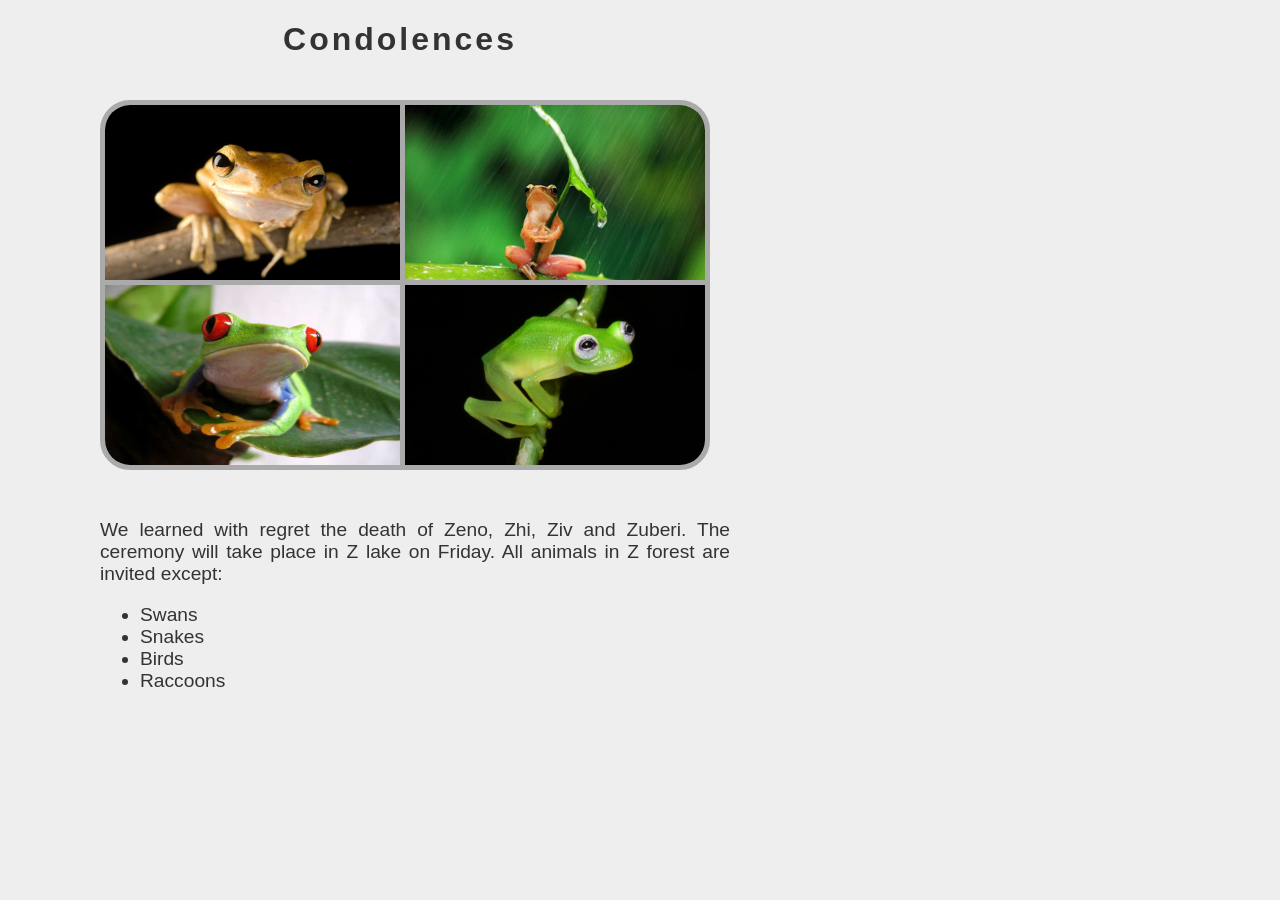
<file: the other questions/funeral-invitation/index.html>
<!DOCTYPE html>
<html>

<head>
    <title>Funeral Invitation</title>
    <meta charset="UTF-8">
    <link rel="stylesheet" type="text/css" href="stylesheets/style_1.css" />
    <link rel="stylesheet" type="text/css" href="stylesheets/style_2.css" />
</head>

<body>
    <h1>Condolences</h1>

    <img src="images/zeno.jpg" id="zeno" class="image" />
    <img src="images/zhi.jpg" id="zhi" class="image" />
    <img src="images/ziv.jpg" id="ziv" class="image" />
    <img src="images/zuberi.jpg" id="zuberi" class="image" />

    <div id="container">
        <p>We learned with regret the death of Zeno, Zhi, Ziv and Zuberi.
            The ceremony will take place in Z lake on Friday.
            All animals in Z forest are invited except:</p>

        <ul>
            <li id="swans">Swans</li>
            <li id="snakes">Snakes</li>
            <li id="birds">Birds</li>
            <li id="raccoons">Raccoons</li>
        </ul>
    </div>
</body>

</html>
</file>
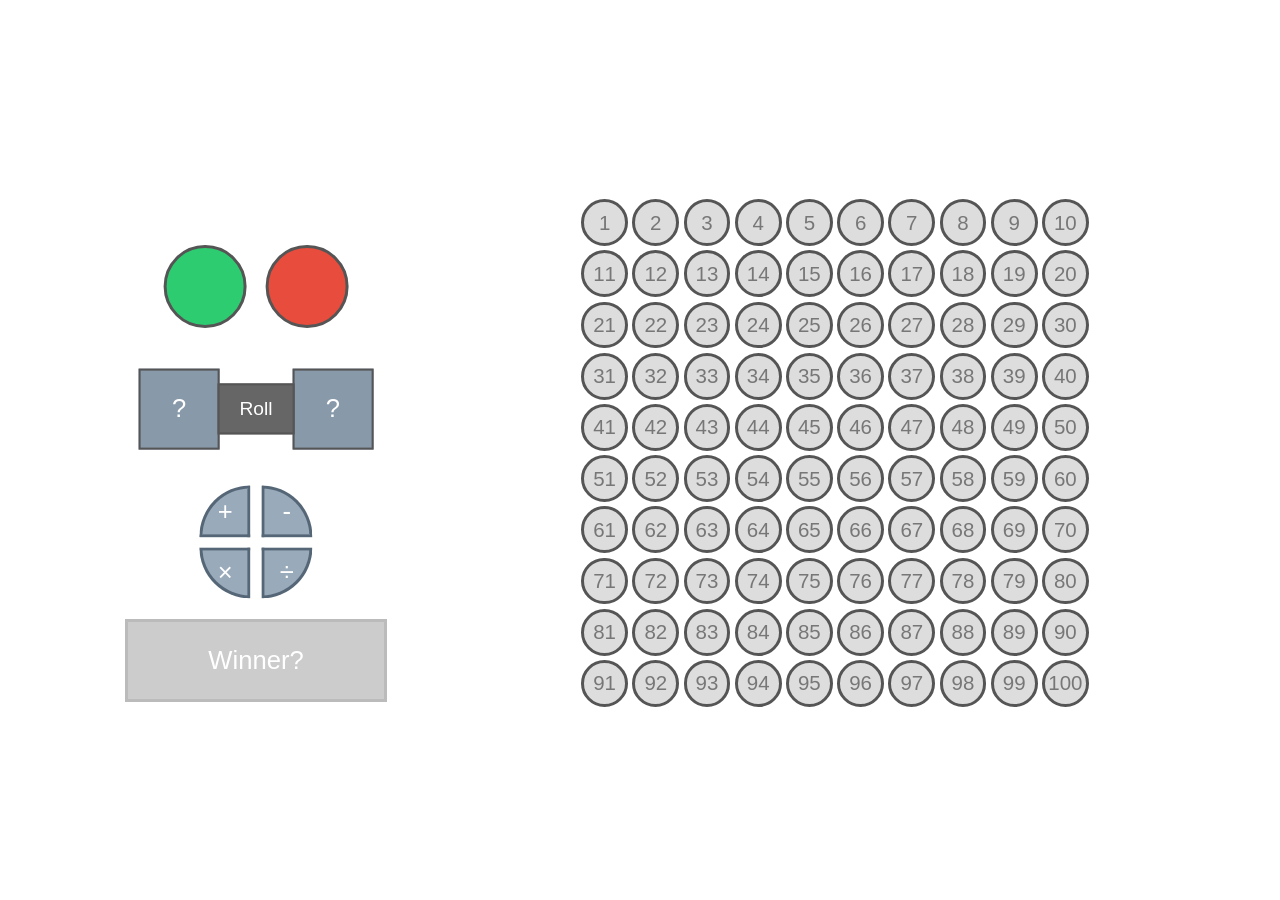
<file: avoid_primes.html>
<!DOCTYPE html>
<html>
	<head>
		<script type="text/javascript" src="jquery.min.js"></script>
		<script type="text/javascript" src="avoid_primes.js"></script>
		<script type="text/javascript" src="roll_dice.js"></script>
		<link rel="stylesheet" type="text/css" href="style.css" />
	</head>
	<body>   
		<div id="panel">
			<div id="start_player_1" class="filled"><span></span></div>
			<div id="start_player_2" class="filled"><span></span></div>
			<div id="first_die" class="dice"><span>?</span></div>
			<div id="second_die" class="dice"><span>?</span></div> 
			<button id="roll">Roll</button>
			<button id="sum" class="operator">+</button> 
			<button id="subtract" class="operator">-</button> 
			<button id="multiply" class="operator">×</button> 
			<button id="divide" class="operator">÷</button> 
			<div id="msg" class="no_winner"><span>Winner?</span></div>
		</div>
		<div id="board"></div>  
	</body>
</html>
</file>
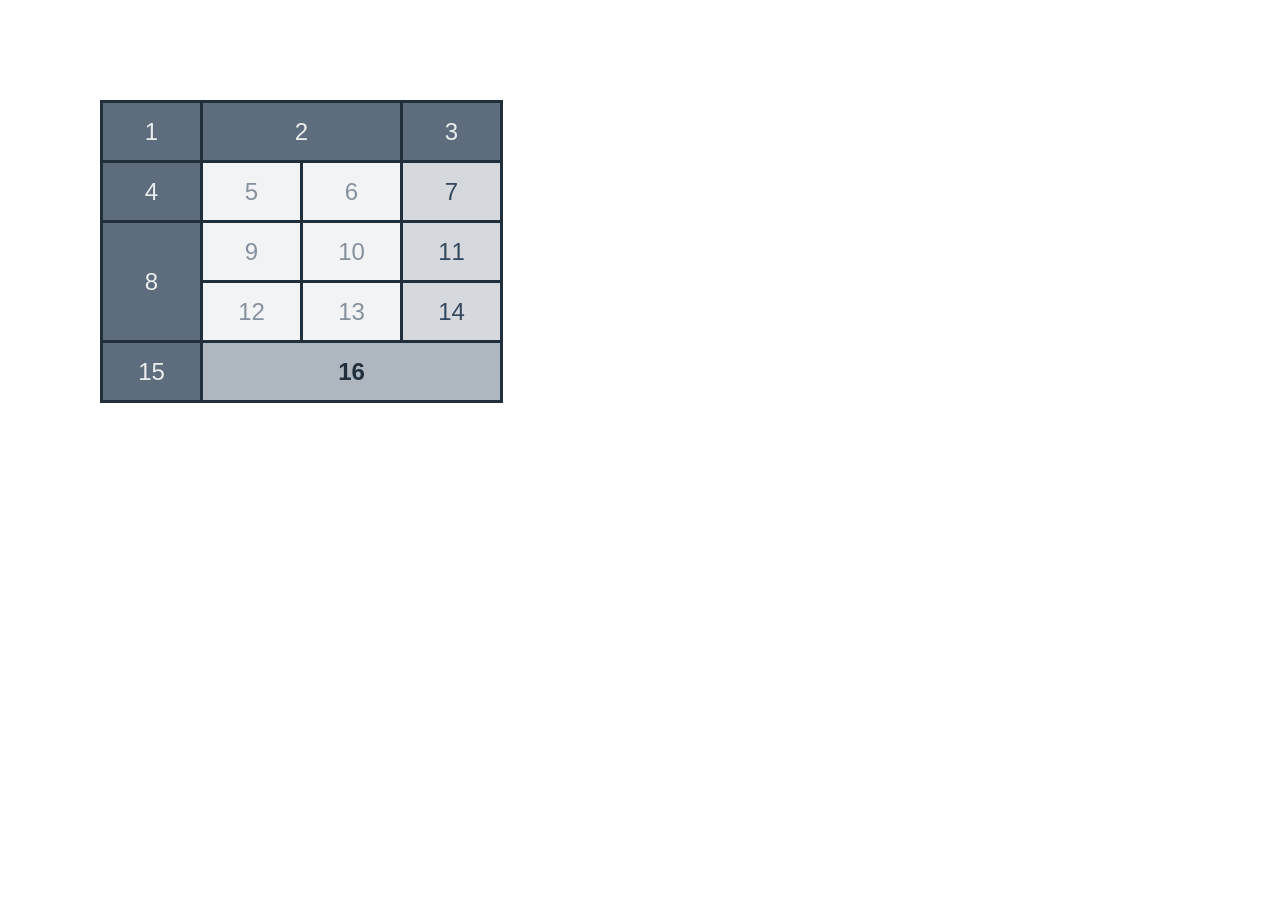
<file: the other questions/jadval-bazi/table.html>
<!DOCTYPE html>
<html>

<head>
    <link rel="stylesheet" href="style.css">
</head>

<body>
    <table>
        <tr>
            <td id="cell_1">1</td>
            <td id="cell_2" colspan="2">2</td>
            <td id="cell_3">3</td>
        </tr>

        <tr>
            <td id="cell_4">4</td>
            <td id="cell_5">5</td>
            <td id="cell_6">6</td>
            <td id="cell_7">7</td>
        </tr>

        <tr>
            <td id="cell_8" rowspan="2">8</td>
            <td id="cell_9">9</td>
            <td id="cell_10">10</td>
            <td id="cell_11">11</td>
        </tr>

        <tr>
            <td id="cell_12">12</td>
            <td id="cell_13">13</td>
            <td id="cell_14">14</td>
        </tr>

        <tr>
            <td id="cell_15">15</td>
            <td id="cell_16" colspan="3">16</td>
        </tr>
    </table>
</body>

</html>
</file>
<file: the other questions/funeral-invitation/stylesheets/style_1.css>
body {
    background-color: #EEE;
    margin: 0;
}

h1 {
    font-family: arial, sans-serif;
    color: #333;
    letter-spacing: 3px;
    left: 250px;
    width: 300px;
    text-align: center;
    position: absolute;
}

#container {
    font-family: arial, sans-serif;
    top: 500px;
    left: 100px;
    width: 630px;
    font-size: 1.2em;
    color: #333;
    position: absolute;
    text-align: justify;
}
</file>
<file: the other questions/funeral-invitation/stylesheets/style_2.css>
.image {
    width: 300px;
    height: 180px;
    position: absolute;
    border: 5px solid #AAA;
}

#zeno {
    top: 100px;
    left: 100px;
    border-radius: 30px 0 0 0;
}

#zhi {
    top: 100px;
    left: 400px;
    border-radius: 0 30px 0 0;
}

#ziv {
    top: 280px;
    left: 100px;
    border-radius: 0 0 0 30px;
}

#zuberi {
    top: 280px;
    left: 400px;
    border-radius: 0 0 30px 0;
}
</file>
<file: style.css>
body {
	margin : 0px; 
} 

div, button, span {
	position: absolute;
} 

span:nth-child(1) {
	top: 50%;
	left: 50%;
	transform: translate(-50%, -50%);
	font-family: arial;
}

#board {  
	left: 45%;
	top: 50%;
	transform: translate(0, -50%);
	width: 40%;    
	padding-bottom: 40%;  
}

#board > div {
	background-color: #ddd;  
	width: 8%;  
	padding-bottom: 8%;    
	border-radius: 50%;
	border: 3px solid #555; 
}

#board > div > span:nth-child(1) {  	 
	font-size: 1.6vw; 
	color: #777; 
}

.pawn {  
	height: 100%;
	width: 100%;
	border-radius: 50%;
	display: none;
	z-index: 1;
}

.player_1 {
	display: block;
	background-color: #2ECC71;
}

.player_2 {
	display: block;
	background-color: #E74C3C;
}

#start_player_1, #start_player_2 {
	width: 15%; 
	padding-bottom: 15%;
	border-radius: 50%;
	border: 3px solid #555; 
	top: 10%;  
	transform: translate(-50%, 0);
	color: #777;
	font-size: 3vw;  

}

#start_player_1 {   
	left: 40%; 
}

#start_player_1[class='filled'] {    
	background-color: #2ECC71;
}

#start_player_1[class='empty'] {
	background-color: #ABEBC6;
}

#start_player_2 { 
	left: 60%;
}

#start_player_2[class='filled'] {
	background-color: #E74C3C;
}

#start_player_2[class='empty'] {
	background-color: #F5B7B1;
} 

#panel {  
	width: 40%;
	padding-bottom: 40%; 
	top: 50%;
	transform: translate(0, -50%);
}


button { 
	width: 10%;
	height: 10%;
	transform: translate(-50%, -50%);
}

#roll {
	top: 42%;
	left: 50%;
	background-color: #666;
	border: 2px solid #555;
	width: 15%;
	font-size: 1.5vw;
	color: #fff;   
}


.dice {
	background-color: #89a;
	border: 2px solid #555;
	top: 42%;
	width: 15%;
	height: 15%;
	transform: translate(-50%, -50%);
}

.dice > span {
	font-size: 2vw;
	color: #fff;  
}

#roll:hover {
	background-color: #555;
}

#first_die { 
	left: 35%; 
}

#second_die {
	left: 65%;
}

.operator {
	background-color: #9ab;
	border: 3px solid #567;
	transform: translate(-50%, -50%);
	font-size: 2vw;
	color: white; 
}

.operator:focus, #roll:focus {
	outline: 0;
}

.operator:hover {
	background-color: #567;
}

#sum {
	left: 44%;
	top: 62%;
	border-top-left-radius: 100%;
}

#subtract {
	left: 56%;
	top: 62%;
	border-top-right-radius: 100%;
}

#multiply {
	left: 44%;
	top: 74%;
	border-bottom-left-radius: 100%;
}

#divide {
	left: 56%;
	top: 74%;
	border-bottom-right-radius: 100%;
}

#msg { 
	left: 50%;
	top: 83%;
	transform: translate(-50%, 0);
	width: 50%;
	height: 15%;
}

#msg > span { 
	font-size: 2vw;
	color: #fff; 
}

.no_winner { 
	background-color: #ccc;
	border: 3px solid #bbb;
}

.winner_msg_1 {
	background-color: #2ECC71;
	border: 3px solid #555;
}

.winner_msg_2 {
	background-color: #E74C3C;
	border: 3px solid #555;
}
</file>
<file: the other questions/jadval-bazi/style.css>
table, th, td {
    border-collapse: collapse;
}

th, td {
	box-sizing: border-box;
    border: 3px solid #212F3C;
	text-align: center;
	height : 60px;
	font-family: arial;
	font-size: 1.5em;
	color: #fff;

}

td {
	width : 100px;
	background-color: #F2F3F4;
	color: #85929E;
}


table {
	position: relative;
	top : 100px;
	left : 100px;
}


* {
	margin : 0;
}

#cell_1, #cell_2, #cell_3 {
	background-color: #5D6D7E;
	color: #EAEDED;
}

#cell_4, #cell_8, #cell_15 {
	background-color: #5D6D7E;
	color: #EAEDED;
}

#cell_16 {
	background-color: #AEB6BF;
	color: #212F3C;
	font-weight: 600;
}

#cell_7, #cell_11, #cell_14 {
	background-color: #D5D8DC;
	color: #34495E;
}
</file>
